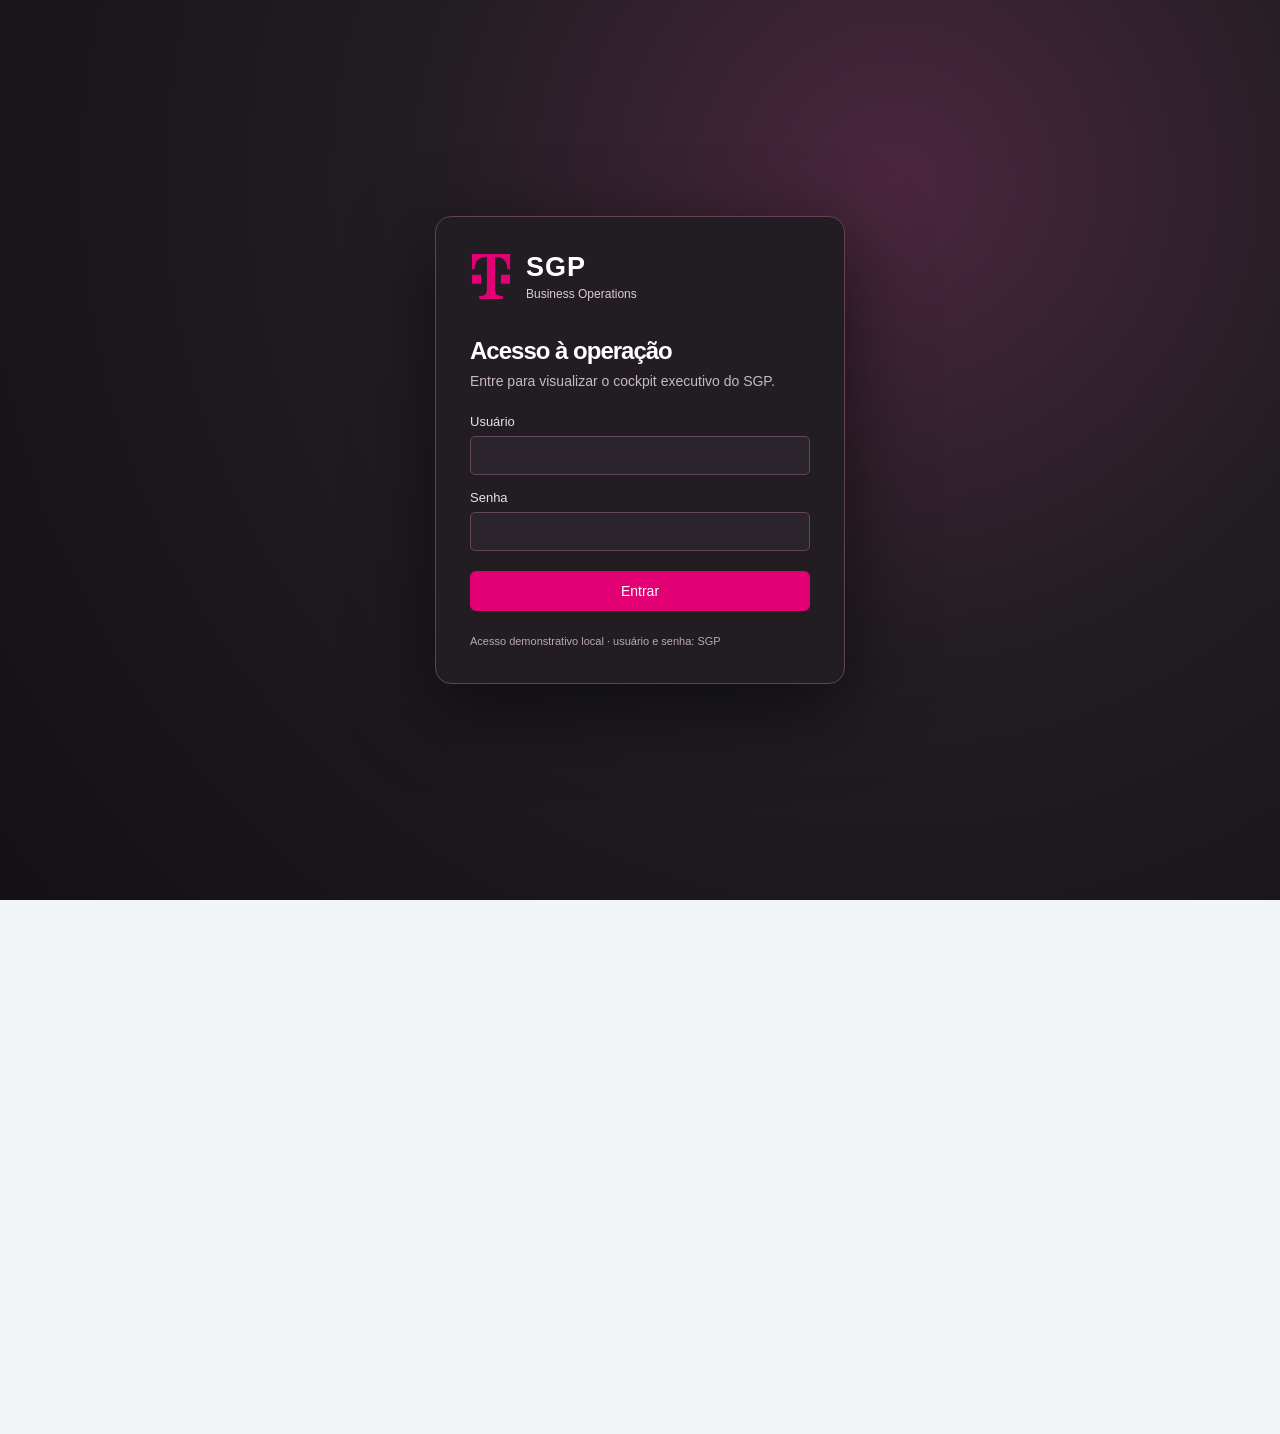
<file: index.html>
<!doctype html><html lang="pt-BR"><head><meta charset="utf-8"><meta name="viewport" content="width=device-width,initial-scale=1"><meta name="description" content="Visão integrada das demandas, capacidade e entregas da operação SGP"><title>SGP | Business Operations</title><link rel="icon" type="image/svg+xml" href="assets/t-systems-symbol.svg"><link rel="stylesheet" href="css/styles.css?v=auto-grow-fields-1"></head><body><section id="login-screen" aria-labelledby="login-title"><div class="login-card"><div class="login-brand"><img src="assets/t-systems-symbol.svg" alt="T-Systems"><div><strong>SGP</strong><span>Business Operations</span></div></div><h1 id="login-title">Acesso à operação</h1><p class="login-lead">Entre para visualizar o cockpit executivo do SGP.</p><form id="login-form"><label>Usuário<input id="login-user" autocomplete="username" required></label><label>Senha<input id="login-password" type="password" autocomplete="current-password" required></label><button class="primary" type="submit">Entrar</button><p id="login-error" class="login-error" role="alert" hidden>Usuário ou senha incorretos.</p></form><small class="login-note">Acesso demonstrativo local · usuário e senha: SGP</small></div></section><aside id="sidebar"><div class="brand"><img class="brand-mark" src="assets/t-systems-symbol.svg" alt="T-Systems" width="40" height="48"><div class="brand-copy"><strong>SGP</strong><small>Business<br>Operations</small></div></div><div class="nav-label">WORKSPACE</div><nav id="nav" aria-label="Navegação principal"></nav><div class="sidebar-bottom"><span class="local-dot"></span> Operação local<small>Dados salvos neste navegador</small><div class="user"><span>BO</span><div>Business Operations<small>Visão executiva · SGP</small></div></div></div></aside><main><header><div class="heading"><button id="collapse" class="icon-button" aria-label="Recolher menu" aria-expanded="true">☰</button><div><h1>SGP <span>| Business Operations</span></h1><p>Visão integrada das demandas, capacidade e entregas da operação SGP</p></div></div><div class="header-tools"><button id="alerts-bell" class="alerts-bell" data-action="alerts" type="button" aria-label="Alertas" aria-haspopup="dialog"><svg viewBox="0 0 24 24" aria-hidden="true"><path d="M18 8a6 6 0 0 0-12 0c0 7-3 7-3 9h18c0-2-3-2-3-9M9 21h6"/></svg><span id="alerts-count" hidden></span></button><button id="theme-toggle" class="theme-toggle" type="button" aria-label="Ativar modo escuro">☾ <span>Escuro</span></button><div class="update"><span>Última atualização</span><strong id="updated">—</strong></div></div></header><div class="action-row"><div class="breadcrumb">OPERAÇÃO SGP <span>/</span> <b id="page-label">Visão Geral</b></div><div class="actions"><button data-action="import">↑ Importar Excel</button><button class="primary" data-action="export">↓ Exportar Excel</button></div></div><section id="filters" aria-label="Filtros globais"></section><div id="content"></div><footer>SGP · Business Operations <span>Visibilidade para decidir. Previsibilidade para entregar.</span></footer></main><dialog id="dialog" aria-labelledby="dialog-title"><div id="dialog-content"></div></dialog><input id="file" type="file" accept=".xlsx,.json" hidden><div id="toast" role="status" aria-live="polite"></div><script defer src="vendor/xlsx.full.min.js"></script><script defer src="js/utils.js?v=front-merge-1"></script><script defer src="js/data.js?v=front-merge-1"></script><script defer src="js/validation.js?v=undated-phases-1"></script><script defer src="js/capacity.js?v=person-agenda-1"></script><script defer src="js/excel.js?v=front-merge-1"></script><script defer src="js/timeline.js?v=wide-scroll-1"></script><script defer src="js/dashboard.js?v=team-views-1"></script><script defer src="js/login.js"></script><script defer src="js/releases.js?v=front-merge-1"></script><script defer src="js/app.js?v=wide-scroll-1"></script></body></html>
</file>
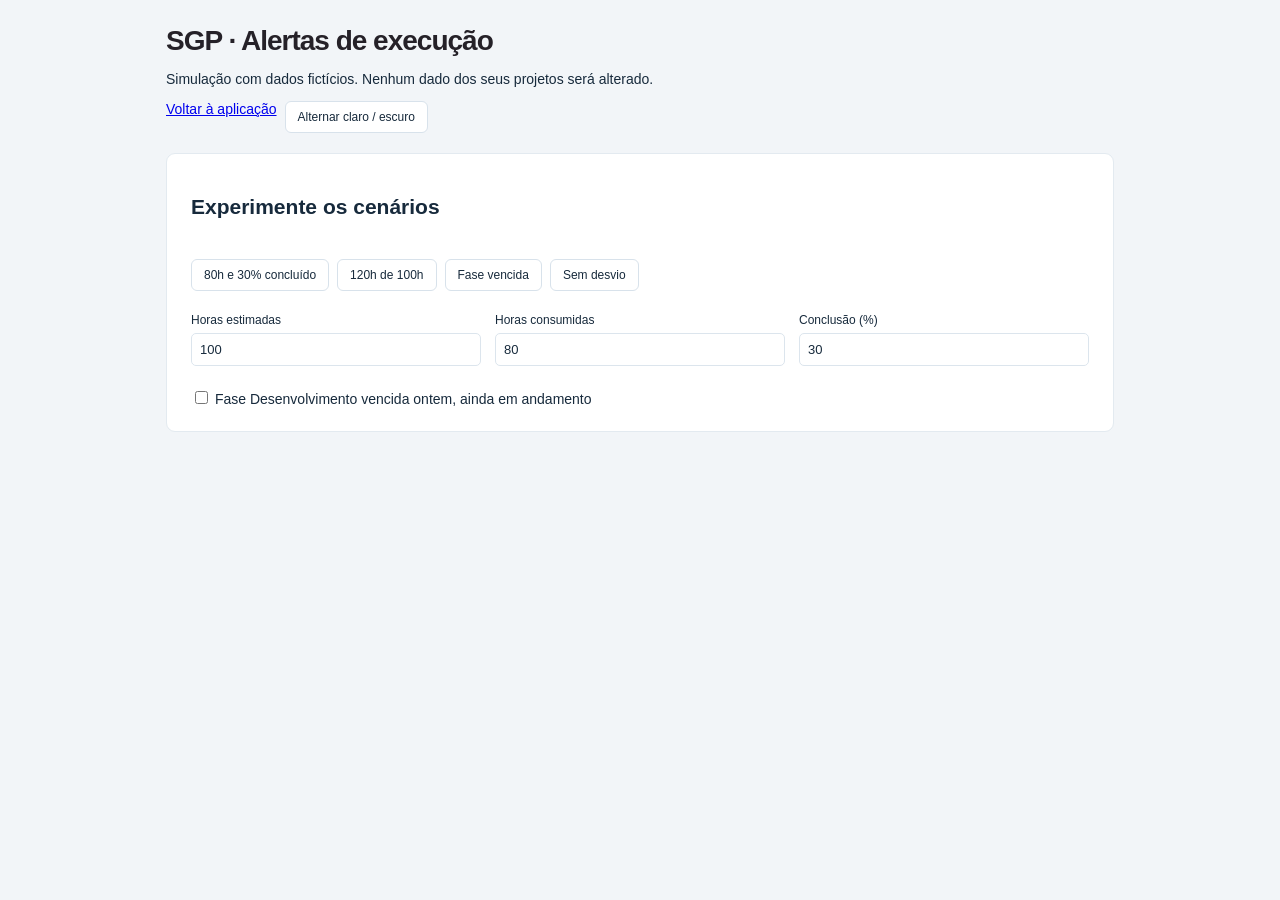
<file: demo-alertas.html>
<!doctype html><html lang="pt-BR"><meta charset="utf-8"><meta name="viewport" content="width=device-width,initial-scale=1"><title>SGP · Demonstração dos alertas</title><link rel="stylesheet" href="css/styles.css"><body><main style="margin:0;max-width:1000px;margin-inline:auto"><h1>SGP · Alertas de execução</h1><p>Simulação com dados fictícios. Nenhum dado dos seus projetos será alterado.</p><div class="actions"><a href="./">Voltar à aplicação</a><button id="theme">Alternar claro / escuro</button></div><section class="panel settings" style="margin-top:20px"><h2>Experimente os cenários</h2><div class="actions"><button data-case="desvio">80h e 30% concluído</button><button data-case="excesso">120h de 100h</button><button data-case="fase">Fase vencida</button><button data-case="normal">Sem desvio</button></div><div class="form-grid"><label class="field">Horas estimadas<input id="estimated" type="number" min="1" value="100"></label><label class="field">Horas consumidas<input id="consumed" type="number" min="0" value="80"></label><label class="field">Conclusão (%)<input id="progress" type="number" min="0" max="100" value="30"></label></div><label><input id="late" type="checkbox"> Fase Desenvolvimento vencida ontem, ainda em andamento</label></section><div id="result"></div><dialog id="detail"><div class="modal-body"><h2>DEMO-001 · Projeto de exemplo</h2><p id="numbers"></p><button onclick="document.getElementById('detail').close()">Fechar</button></div></dialog></main><script src="js/utils.js"></script><script src="js/dashboard.js?v=execution-demo-1"></script><script>
const get=id=>document.getElementById(id);
function render(){const d={id:'demo',code:'DEMO-001',name:'Projeto de exemplo',status:'Em andamento',estimated:Number(get('estimated').value),consumed:Number(get('consumed').value),progress:Number(get('progress').value)};const data={fases:get('late').checked?[{demand:'demo',phase:'Desenvolvimento',end:SGP.add(SGP.today(),-1),status:'Em andamento'}]:[]};const risks=SGP.executionRisks(data,[d]);get('result').innerHTML=SGP.executionPanel(risks)||'<section class="panel settings"><h2>✓ Nenhum alerta de execução neste cenário</h2><p>Os valores informados não atingem os limites dos alertas.</p></section>';get('numbers').textContent=`${d.consumed}h consumidas / ${d.estimated}h estimadas · ${d.progress}% concluído`;get('result').querySelectorAll('button').forEach(b=>b.onclick=()=>get('detail').showModal());}
document.querySelectorAll('input').forEach(i=>i.oninput=render);document.querySelectorAll('[data-case]').forEach(b=>b.onclick=()=>{const c=b.dataset.case;get('estimated').value=100;get('consumed').value=c==='excesso'?120:c==='desvio'?80:40;get('progress').value=c==='desvio'?30:50;get('late').checked=c==='fase';render()});get('theme').onclick=()=>document.documentElement.dataset.theme=document.documentElement.dataset.theme==='dark'?'light':'dark';render();
</script></body></html>
</file>
<file: css/styles.css>
:root{--nav:#211d22;--accent:#e20074;--accent-hover:#bc0060;--accent-ink:#b0005a;--accent-soft:#fff0f7;--ink:#172a3c;--muted:#6d7e8f;--line:#e3eaf0;--bg:#f2f5f8;--white:#fff;font-family:Inter,-apple-system,BlinkMacSystemFont,"Segoe UI",sans-serif;color:var(--ink);font-size:14px}*{box-sizing:border-box}body{margin:0;background:var(--bg)}button,input,select,textarea{font:inherit}button{cursor:pointer}button,a,input,select,textarea{outline-offset:3px}button:focus-visible,a:focus-visible,input:focus-visible,select:focus-visible,textarea:focus-visible{outline:3px solid var(--accent)}button{border:1px solid #d8e2eb;background:white;color:var(--ink);border-radius:6px;padding:8px 12px;font-weight:500}button:hover{background:var(--accent-soft);border-color:#e6a6c7}button:disabled{opacity:.45;cursor:not-allowed}.primary{background:var(--accent);color:white;border-color:var(--accent)}.primary:hover{background:var(--accent-hover);border-color:var(--accent-hover);color:white}.danger{color:#b82e47}.icon-button{padding:7px 10px}.brand{display:flex;gap:12px;align-items:center;padding:30px 22px 34px}.brand strong{font-size:25px;letter-spacing:2px}.brand small{font-size:9px;letter-spacing:1.3px;color:#96acbd;display:block;margin-top:5px}.brand-mark{width:39px;height:39px;display:grid;place-items:center;border:1px solid var(--accent);border-radius:9px;font-size:25px;font-weight:700;color:#fff;background:var(--accent)}.nav-label{color:#6d8598;font-size:10px;letter-spacing:1.5px;margin:5px 23px 13px}aside{width:214px;background:linear-gradient(165deg,#29242b,#19171b);color:#eef5fb;position:fixed;inset:0 auto 0 0;display:flex;flex-direction:column;z-index:30}nav{padding:0 12px;display:grid;gap:6px}nav button{color:#b6c6d4;background:transparent;border:0;display:flex;align-items:center;gap:14px;text-align:left;padding:13px 14px;font-weight:400}nav button.active{background:#482237;color:#fff;box-shadow:inset 3px 0 var(--accent)}nav button:hover{background:#382d36}nav svg{width:19px;height:19px;fill:none;stroke:currentColor;stroke-width:1.7}.sidebar-bottom{margin-top:auto;padding:22px;font-size:12px;color:#b1c4d2}.sidebar-bottom>small{display:block;font-size:10px;color:#70899d;margin:7px 0 20px}.local-dot{display:inline-block;width:6px;height:6px;border-radius:50%;background:#46b893;margin-right:6px}.user{border-top:1px solid #283744;padding-top:20px;display:flex;gap:9px;font-size:11px;align-items:center}.user>span{background:#482237;border-radius:50%;padding:11px;color:#ffd7ec}.user small{display:block;color:#7892a5;font-size:10px;margin-top:4px}main{margin-left:214px;padding:25px 26px 15px;min-width:0}header{display:flex;justify-content:space-between;align-items:center;gap:15px}.heading{display:flex;gap:10px;align-items:center}h1{margin:0;font-size:28px;letter-spacing:-1px;color:#0d1c2a}h1 span{font-size:23px;font-weight:600;letter-spacing:-.6px}.heading p{margin:8px 0 0;color:#6d7e8f;font-size:13px}.update{font-size:11px;color:var(--muted);text-align:right;white-space:nowrap}.update strong{display:block;color:#455969;font-size:12px;margin-top:6px}.action-row{display:flex;align-items:center;justify-content:space-between;gap:12px;margin:25px 0 16px}.breadcrumb{font-size:10px;color:#7f8e9c;letter-spacing:1px}.breadcrumb b{color:#354d60;letter-spacing:0;font-size:12px}.breadcrumb>span{margin:0 12px}.demo-label{font-size:10px;letter-spacing:0;padding:4px 7px;background:#e5edf3;border-radius:4px;color:#587187}.actions{display:flex;gap:8px}.actions button{font-size:12px}#filters{display:flex;gap:8px;align-items:center;flex-wrap:wrap;padding:11px 14px;border:1px solid var(--line);border-radius:8px;background:#fff;margin-bottom:18px}#filters label{display:flex;gap:6px;align-items:center;font-size:11px;color:var(--muted)}input,select,textarea{border:1px solid #dce5ed;border-radius:5px;padding:8px;background:#fff;color:var(--ink);min-width:0}#filters select{font-size:12px;max-width:170px;border:0;background:#f4f7fa;padding:7px}#filters input{font-size:12px}#filters .filter-active{background:var(--accent-soft);color:var(--accent-ink)}#filters button{font-size:11px;border:0;color:var(--accent-ink)}#filter-count{font-size:11px;color:var(--accent-ink)}.kpis{display:grid;grid-template-columns:repeat(6,minmax(0,1fr));gap:12px;margin-bottom:18px}.kpi{border:1px solid var(--line);border-radius:9px;background:white;padding:18px 14px;display:flex;gap:12px;align-items:flex-start;min-width:0}.kpi-icon{width:38px;height:38px;flex-shrink:0;display:grid;place-items:center;border-radius:11px;background:var(--accent-soft);color:var(--accent);font-size:22px}.kpi:nth-child(2) .kpi-icon{background:#e4f6ee;color:#16a778}.kpi:nth-child(3) .kpi-icon{background:#fff2df;color:#e89a27}.kpi:nth-child(4) .kpi-icon{background:#ffe9ed;color:#e55169}.kpi:nth-child(6) .kpi-icon{background:#efebfb;color:#8260cf}.kpi strong{font-size:28px;line-height:1;letter-spacing:-1px}.kpi p{font-size:12px;margin:8px 0;color:#334b60;white-space:nowrap}.kpi small{font-size:10px;color:#7e8f9d}.panel{background:#fff;border:1px solid var(--line);border-radius:9px;margin-bottom:14px;overflow:hidden}.panel-head{display:flex;align-items:center;justify-content:space-between;gap:12px;padding:15px 17px;border-bottom:1px solid #edf1f5}.panel-head h2{font-size:14px;margin:0;font-weight:650}.panel-head small{font-size:11px;color:var(--muted)}.panel-head button{font-size:11px}.panel-head .link{border:0;background:none;color:var(--accent-ink);padding:0}.tabs{display:flex;gap:20px;align-items:center}.tabs button{border:0;background:none;padding:5px 0 10px;border-bottom:2px solid transparent;border-radius:0;color:#6a7d8e;font-size:12px}.tabs button.active{color:var(--accent-ink);border-bottom-color:var(--accent)}.timeline-controls{display:flex;gap:6px;align-items:center;font-size:11px}.timeline-controls select{font-size:11px;padding:5px}.timeline-controls button{padding:5px 8px}.legend{display:flex;gap:14px;flex-wrap:wrap;padding:12px 18px;font-size:10px;color:#5e7285}.legend i{display:inline-block;width:7px;height:7px;border-radius:50%;margin-right:5px}.timeline-scroll{overflow:auto;max-height:510px;margin:0 12px 12px;border:1px solid #e8eef3;border-radius:5px}.timeline{min-width:1020px}.trow{display:grid;grid-template-columns:390px minmax(600px,1fr);min-height:34px;border-bottom:1px solid #edf2f6}.tlabel{position:sticky;left:0;background:#fff;z-index:4;display:grid;grid-template-columns:minmax(160px,1fr) 80px 55px 55px;align-items:center;padding:0 10px;font-size:11px;border-right:1px solid #e3eaf0;gap:4px}.tlabel button{border:0;background:none;text-align:left;padding:4px 0;font-size:11px;overflow:hidden;text-overflow:ellipsis;white-space:nowrap;color:#2d4b64}.tlabel time{color:#7b8fa1;font-size:10px}.track{position:relative;background:repeating-linear-gradient(to right,transparent 0,transparent calc(100% / var(--ticks) - 1px),#edf2f6 calc(100% / var(--ticks) - 1px),#edf2f6 calc(100% / var(--ticks)));min-height:34px;overflow:hidden}.theader{position:sticky;top:0;z-index:10;min-height:48px;background:#f7f9fb}.theader .tlabel{background:#f7f9fb;font-size:10px;font-weight:600}.thead-track{display:flex;background:#f7f9fb}.tick{flex:1;text-align:center;border-right:1px solid #e3eaf0;font-size:10px;display:flex;align-items:center;justify-content:center;flex-direction:column;color:#698096;gap:6px;min-width:0}.tick strong{font-size:11px;color:#334e65;font-weight:500}.group-row{background:#f8fafc;min-height:30px;grid-template-columns:390px 1fr}.group-row .tlabel{background:#f8fafc;display:block;padding:7px 10px;border-left:3px solid var(--front)}.group-row button{font-weight:650;font-size:11px;padding:0}.phase-bar{position:absolute;height:12px;top:11px;border-radius:3px;min-width:2px;border:0;padding:0;opacity:.85}.phase-bar:hover{opacity:1;filter:brightness(.94)}.milestone{position:absolute;top:11px;width:10px;height:10px;transform:translateX(-50%) rotate(45deg);background:#176b60;border:1.5px solid white;z-index:3}.milestone.tech{background:#226eba}.today-line{position:absolute;inset:0 auto 0;border-left:1px dashed #f17381;z-index:2;pointer-events:none}.today-tag{background:#eb596b;color:white;padding:3px;font-size:9px;position:absolute;top:30px;transform:translateX(-50%);z-index:11}.mid-grid{display:grid;grid-template-columns:1.8fr 1fr 1fr;gap:14px}.bottom-grid{display:grid;grid-template-columns:1.25fr 1fr 1fr;gap:14px}.pipeline{display:flex;padding:18px 14px 22px;gap:3px}.pipe{flex:1;min-width:0;text-align:center;border:0;border-radius:0;background:#edf3f9;padding:13px 3px;position:relative}.pipe:nth-child(2n){background:#e6f1fb}.pipe:last-child{background:#e3f6ec}.pipe strong{display:block;font-size:23px;margin:9px 0}.pipe span{font-size:10px}.pipe small{font-size:10px;color:#6c8091}.status-wrap{display:flex;gap:20px;align-items:center;padding:20px 17px}.donut{width:108px;height:108px;border-radius:50%;display:grid;place-items:center;flex-shrink:0}.donut>div{width:79px;height:79px;background:white;border-radius:50%;display:flex;flex-direction:column;justify-content:center;align-items:center;font-size:12px}.donut strong{font-size:25px}.status-list{font-size:11px;display:grid;gap:10px;flex:1}.status-list>div{display:flex;justify-content:space-between;gap:10px}.dot{width:7px;height:7px;display:inline-block;border-radius:50%;margin-right:6px}.front-bars{padding:17px;display:grid;gap:12px}.front-bar{display:grid;grid-template-columns:84px 1fr 20px;align-items:center;gap:8px;font-size:11px}.bar-bg{background:#eff3f7;border-radius:4px;height:8px;overflow:hidden}.bar-bg i{display:block;height:100%;border-radius:4px;background:#278ee8}.table-wrap{overflow:auto}table{width:100%;border-collapse:collapse;font-size:12px;white-space:nowrap}th{text-align:left;background:#f8fafc;color:#738697;font-weight:500;font-size:11px;padding:11px 13px}td{padding:10px 13px;border-top:1px solid #edf1f5;color:#3d5367}tr:hover td{background:#fafcff}td button.link{border:0;background:transparent;padding:0;color:var(--accent-ink);text-align:left;font-size:12px}.compact th,.compact td{font-size:10px;padding:8px 11px}.badge{border-radius:4px;padding:4px 6px;background:#eaf4fc;color:#277dbb;font-size:10px;white-space:nowrap}.badge.red{background:#feecef;color:#c84157}.badge.amber{background:#fff3dd;color:#a96b0b}.badge.green{background:#e7f6ef;color:#198655}.capacity-bar{display:flex;align-items:center;gap:8px}.capacity-bar .bar-bg{width:65px}.empty{padding:38px;text-align:center;color:#7b8c99}.section-title{display:flex;align-items:center;justify-content:space-between;margin:22px 0 15px}.section-title h2{font-size:20px;letter-spacing:-.4px;margin:0}.section-title p{color:var(--muted);font-size:12px}.section-title .actions button{font-size:13px}.note{font-size:12px;color:#708397;padding:12px 17px;line-height:1.7}.settings{padding:24px;display:grid;gap:22px}.settings h3{font-size:15px;margin:0 0 8px}.settings p{font-size:13px;color:var(--muted);line-height:1.7}.settings .actions{flex-wrap:wrap}footer{display:flex;justify-content:space-between;font-size:10px;color:#8e9ca8;padding-top:6px}dialog{border:1px solid #d9e4ed;border-radius:12px;padding:0;width:min(960px,94vw);max-height:90vh;color:var(--ink);box-shadow:0 25px 90px #0b203144}dialog::backdrop{background:#10253677;backdrop-filter:blur(3px)}.modal-head{display:flex;justify-content:space-between;align-items:center;padding:20px 24px;border-bottom:1px solid var(--line)}.modal-head h2{margin:0;font-size:20px}.modal-body{padding:20px 24px}.modal-body h3{font-size:14px}.modal-actions{display:flex;justify-content:flex-end;gap:8px;padding:16px 24px;border-top:1px solid var(--line);position:sticky;bottom:0;background:#fff}.form-grid{display:grid;grid-template-columns:repeat(3,minmax(0,1fr));gap:14px}.field{display:grid;gap:6px;font-size:12px}.field input,.field select,.field textarea{width:100%;font-size:13px}.field.wide{grid-column:span 3}.form-error{color:#ba314c;font-size:13px;white-space:pre-wrap}.issues{max-height:250px;overflow:auto;font-size:12px;line-height:1.8}.counts{display:flex;gap:12px;flex-wrap:wrap;margin-bottom:20px}.counts>span{padding:12px;background:#f0f6fa;border-radius:6px}.counts b{display:block;font-size:24px;margin-bottom:3px}.detail-grid{display:grid;grid-template-columns:repeat(4,1fr);gap:15px}.detail-grid small{color:#7c8b99;display:block;margin-bottom:6px}.detail-grid p{font-size:12px}.callout{background:var(--accent-soft);border-left:3px solid var(--accent);padding:14px;margin:15px 0;line-height:1.7;font-size:13px}.subtabs{display:flex;gap:6px;padding:12px 16px}.subtabs button.active{background:var(--accent-soft);color:var(--accent-ink)}.status-message{font-size:12px;color:#657c8c}#toast{position:fixed;bottom:25px;left:50%;transform:translateX(-50%);background:var(--nav);color:white;border-radius:8px;padding:14px 24px;z-index:100;opacity:0;pointer-events:none;transition:opacity .15s;max-width:90vw}#toast.show{opacity:1}body.collapsed aside{width:64px}body.collapsed main{margin-left:64px}body.collapsed aside .brand,body.collapsed .nav-label,body.collapsed .sidebar-bottom,body.collapsed nav button span{display:none}body.collapsed nav{padding:20px 8px}body.collapsed nav button{padding:13px}body.collapsed nav button svg{flex-shrink:0}@media(min-width:1600px){main{padding:28px 32px}.trow{grid-template-columns:435px minmax(600px,1fr)}.kpi{padding:21px}.tlabel{font-size:12px}.tlabel button{font-size:12px}.compact td,.compact th{font-size:11px}}@media(max-width:1250px){aside{width:185px}main{margin-left:185px;padding:20px 16px}.kpi{padding:14px 10px;gap:8px}.kpi-icon{display:none}.mid-grid{grid-template-columns:1.7fr 1fr}.mid-grid>.panel:last-child{display:none}.bottom-grid{grid-template-columns:1fr 1fr}.bottom-grid>.panel:first-child{grid-column:span 2}.update{display:none}.brand{padding-left:17px}.brand small{font-size:8px}}@media(max-width:800px){aside{width:64px}.brand,.nav-label,.sidebar-bottom,nav button span{display:none}nav{padding:18px 6px}nav button{padding:12px}nav button svg{flex-shrink:0}main{margin-left:64px;padding:16px 10px}h1{font-size:24px}h1 span{font-size:18px}.heading p{line-height:1.5}.action-row{align-items:flex-start;flex-direction:column}.actions{flex-wrap:wrap}.kpis{grid-template-columns:repeat(3,1fr)}.mid-grid,.bottom-grid{grid-template-columns:1fr}.bottom-grid>.panel:first-child{grid-column:auto}.panel-head{flex-wrap:wrap}.form-grid{grid-template-columns:1fr 1fr}.field.wide{grid-column:span 2}.detail-grid{grid-template-columns:1fr 1fr}footer span{display:none}.pipeline{overflow:auto}.pipe{min-width:64px}.status-wrap{justify-content:center}.status-list{max-width:200px}}@media print{aside,header,.action-row,#filters,footer,.timeline-controls,button{display:none!important}main{margin:0;padding:0}.panel{break-inside:avoid}.timeline-scroll{max-height:none;overflow:visible}.timeline{min-width:0}.trow{grid-template-columns:300px 1fr}.kpis{grid-template-columns:repeat(6,1fr)}}
.pipeline{overflow-x:auto}.pipe{min-width:78px;flex:1 0 78px}.pipe span{display:block;overflow-wrap:anywhere;min-height:25px;line-height:1.3}.mid-grid>.panel,.bottom-grid>.panel{min-width:0}.timeline-scroll{max-height:425px}.form-grid input[readonly]{background:#f4f7fa;color:#6d8090}#filters[hidden]{display:none}dialog p{line-height:1.6}.issues+label{display:block}.tlabel>span{overflow:hidden;text-overflow:ellipsis}
@media(max-width:480px){.kpis{grid-template-columns:repeat(2,minmax(0,1fr))}.kpi p{white-space:normal;line-height:1.4}.form-grid{grid-template-columns:1fr}.field.wide{grid-column:auto}.timeline-controls{flex-wrap:wrap}.heading{align-items:flex-start}h1 span{display:block;margin-top:3px}.tabs{gap:12px}.action-row{margin-top:18px}}

/* Identidade T-Systems: magenta para ações; cores de fases e status permanecem semânticas. */
.brand small{color:#c1acba}.nav-label{color:#a391a0}nav button{color:#d0c5ce}.sidebar-bottom{color:#c7bac3}.sidebar-bottom>small,.user small{color:#b09cab}.user{border-top-color:#423540}h1{color:#252128}h1 span{color:#252128}

/* Símbolo vetorial extraído do arquivo oficial; proporções preservadas. */
.brand{gap:14px;padding:28px 22px 30px;align-items:center}.brand-mark{display:block;flex:0 0 40px;width:40px;height:48px;object-fit:contain;border:0;border-radius:0;background:transparent}.brand-copy{min-width:0;border-left:1px solid #51404b;padding-left:13px}.brand strong{display:block;font-size:25px;line-height:1;letter-spacing:1px}.brand small{display:block;margin-top:7px;font-size:11px;line-height:1.4;letter-spacing:.45px;font-weight:500;color:#dacfd7}@media(min-width:801px) and (max-width:1250px){.brand{padding-left:16px;padding-right:14px;gap:10px}.brand-copy{padding-left:10px}.brand-mark{width:34px;height:43px;flex-basis:34px}.brand small{font-size:10px}}
#login-screen{position:fixed;inset:0;z-index:200;display:grid;place-items:center;padding:24px;background:radial-gradient(circle at 70% 20%,#4b263d 0,#211d22 42%,#131116 100%);color:#fff}#login-screen[hidden]{display:none}.login-card{width:min(410px,100%);padding:34px;border:1px solid #654154;border-radius:16px;background:#211d22;box-shadow:0 24px 80px #0008}.login-brand{display:flex;align-items:center;gap:14px;margin-bottom:34px}.login-brand img{width:42px;height:52px;object-fit:contain}.login-brand strong{display:block;font-size:27px;letter-spacing:1px}.login-brand span{display:block;margin-top:4px;color:#decbd7;font-size:12px}.login-card h1{margin:0;color:#fff;font-size:24px}.login-lead{margin:8px 0 25px;color:#c9b9c5;font-size:14px}.login-card form{display:grid;gap:15px}.login-card label{display:grid;gap:7px;color:#ecdfE8;font-size:13px}.login-card input{width:100%;border-color:#684459;background:#2b242c;color:#fff;padding:11px 12px}.login-card input:focus{border-color:#e20074;box-shadow:0 0 0 3px #e2007433}.login-card .primary{width:100%;margin-top:5px;padding:11px}.login-error{margin:0;color:#ff9fbb;font-size:12px}.login-note{display:block;margin-top:22px;color:#bba9b5;font-size:11px;line-height:1.5}.login-locked>aside,.login-locked>main{visibility:hidden}@media(max-width:480px){.login-card{padding:26px}.login-brand{margin-bottom:28px}}
.header-tools{display:flex;align-items:center;gap:18px}.theme-toggle{display:inline-flex;align-items:center;gap:6px;padding:7px 10px;font-size:12px;color:var(--ink);background:var(--white);border-color:var(--line)}
:root[data-theme="dark"]{--ink:#edf2f7;--muted:#aab7c4;--line:#344452;--bg:#101820;--white:#18232d;--accent-soft:#3d1d32;--accent-ink:#ff75b9}
:root[data-theme="dark"] body{background:var(--bg);color:var(--ink)}
:root[data-theme="dark"] h1,:root[data-theme="dark"] h1 span{color:#f5f7fa}:root[data-theme="dark"] .heading p,:root[data-theme="dark"] .update{color:#aab7c4}:root[data-theme="dark"] .update strong{color:#e5edf4}
:root[data-theme="dark"] button,:root[data-theme="dark"] input,:root[data-theme="dark"] select,:root[data-theme="dark"] textarea{background:#1b2934;color:var(--ink);border-color:#405260}:root[data-theme="dark"] button:hover{background:#3d1d32}:root[data-theme="dark"] #filters,:root[data-theme="dark"] .kpi,:root[data-theme="dark"] .panel{background:#18232d;border-color:#344452}:root[data-theme="dark"] .panel-head{border-color:#2d3b47}:root[data-theme="dark"] .kpi p{color:#c5d0da}:root[data-theme="dark"] .tlabel,:root[data-theme="dark"] .track,:root[data-theme="dark"] .timeline-scroll{background:#18232d;border-color:#344452}:root[data-theme="dark"] .tlabel{border-color:#344452}:root[data-theme="dark"] .demo-label{background:#293845;color:#d9e4ec}:root[data-theme="dark"] footer{color:#9eacb8}
.field textarea.auto-grow{display:block;min-height:78px;overflow-y:hidden;resize:vertical;line-height:1.5;white-space:pre-wrap}.field textarea.auto-grow[name="notes"]{min-height:116px}
@media(max-width:700px){.header-tools{gap:8px}.theme-toggle span{display:none}}
/* Ajustes de contraste do tema escuro */
:root[data-theme="dark"] .section-title h2,:root[data-theme="dark"] .panel-head h2,:root[data-theme="dark"] .section-title p,:root[data-theme="dark"] .panel-head small{color:var(--ink)}
:root[data-theme="dark"] .section-title p,:root[data-theme="dark"] .panel-head small,:root[data-theme="dark"] .legend,:root[data-theme="dark"] .breadcrumb{color:#aebdca}
:root[data-theme="dark"] .breadcrumb b{color:#f0f5f8}
:root[data-theme="dark"] table th{background:#22313d;color:#d9e4ec;border-color:#344452}
:root[data-theme="dark"] table td{border-color:#2d3b47;color:#d5e0e8}
:root[data-theme="dark"] table tr:nth-child(even) td{background:#1b2934}
:root[data-theme="dark"] .table-wrap{border-color:#344452}
:root[data-theme="dark"] .subtabs,:root[data-theme="dark"] .tabs{border-color:#344452}
:root[data-theme="dark"] .tabs button,:root[data-theme="dark"] .subtabs button{color:#b8c7d2}
:root[data-theme="dark"] .tabs button.active,:root[data-theme="dark"] .subtabs button.active{color:#ff75b9}
:root[data-theme="dark"] .timeline-scroll{background:#131e27}
:root[data-theme="dark"] .theader .tlabel,:root[data-theme="dark"] .theader .thead-track{background:#22313d;color:#e5edf3}
:root[data-theme="dark"] .group-row .tlabel{background:#1d2b36}
:root[data-theme="dark"] .trow{border-color:#2d3b47}
:root[data-theme="dark"] .empty,:root[data-theme="dark"] .note{color:#b6c5d0}
:root[data-theme="dark"] .link{color:#ff75b9}
:root[data-theme="dark"] dialog{background:#18232d;color:var(--ink);border-color:#405260}
:root[data-theme="dark"] dialog .modal-head{border-color:#344452}
:root[data-theme="dark"] .callout{background:#253643;border-color:#405260;color:#d9e4ec}
:root[data-theme="dark"] .form-error{color:#ff9fbb}
:root[data-theme="dark"] #filters{background:#26333e;border-color:#43525e;box-shadow:0 2px 8px #0003}
:root[data-theme="dark"] #filters select{background:#33434f;color:#eef3f7;border-color:#50616d}
:root[data-theme="dark"] #filters input{background:#33434f;color:#eef3f7;border-color:#50616d}
:root[data-theme="dark"] #filters label{color:#c6d2db}
:root[data-theme="dark"] .donut>div{background:#26333e;color:#f1f5f8;box-shadow:0 0 0 1px #50616d}
:root[data-theme="dark"] .donut>div span{color:#c1ced7}
:root[data-theme="dark"] .status-list{color:#dce6ed}
:root[data-theme="dark"] .status-list b{color:#f4f7fa}
.kpi[title]{cursor:help}.kpi[title]:focus-visible{outline:3px solid var(--accent);outline-offset:3px}
.kpi[data-kpi-tip]{cursor:pointer}.kpi[data-kpi-tip]:hover{box-shadow:0 0 0 2px var(--accent)}.kpi-list ul{margin:0;padding-left:20px;display:grid;gap:7px}.kpi-list li{line-height:1.4}
.kpi{position:relative}.kpi summary{list-style:none;display:flex;gap:12px;align-items:flex-start;cursor:pointer}.kpi summary::-webkit-details-marker{display:none}.kpi-popover{position:absolute;z-index:20;top:calc(100% + 8px);left:0;min-width:280px;max-width:360px;max-height:260px;overflow:auto;padding:12px 14px;border:1px solid var(--accent);border-radius:8px;background:var(--white);color:var(--ink);box-shadow:0 10px 28px #0003;font-size:12px}.kpi-popover strong{display:block;margin-bottom:8px}.kpi-popover ul{margin:0;padding-left:18px;display:grid;gap:5px}.kpi-popover li{line-height:1.35}:root[data-theme="dark"] .kpi-popover{background:#26333e;border-color:#e20074;color:#f1f5f8}

/* Modal surfaces follow the active theme, including sticky actions and tables. */
.modal-actions{background:var(--white)}
.issue-error{color:#ba314c}.issue-warning{color:#91600d}
:root[data-theme="dark"]{color-scheme:dark}
:root[data-theme="dark"] dialog .counts>span{background:#263744}
:root[data-theme="dark"] dialog .detail-grid small{color:var(--muted)}
:root[data-theme="dark"] dialog input[readonly]{background:#263744;color:#b8c7d2}
:root[data-theme="dark"] tr:hover td{background:#293b49}
:root[data-theme="dark"] .issue-error{color:#ff9fbb}
:root[data-theme="dark"] .issue-warning{color:#ffd080}
:root[data-theme="dark"] dialog .primary{background:var(--accent);color:#fff}
#record-warnings li{margin:8px 0;overflow-wrap:anywhere}
/* Preserve the pipeline palette instead of the generic dark button background. */
:root[data-theme="dark"] .pipe{background:#edf3f9;color:#172a3c}
:root[data-theme="dark"] .pipe:nth-child(2n){background:#e6f1fb}
:root[data-theme="dark"] .pipe:last-child{background:#e3f6ec}
:root[data-theme="dark"] .pipe small{color:#465e72}
:root[data-theme="dark"] .pipe:hover{filter:brightness(.92)}
:root[data-theme="dark"] .phase-bar{opacity:1}
/* Keep each front's identifying stripe when dark timeline borders are applied. */
:root[data-theme="dark"] .group-row .tlabel{border-left:3px solid var(--front)}

.execution-alerts{border-color:#cf982f}.execution-list{display:grid;gap:12px;padding:16px}.execution-item{border-left:4px solid #cf982f;padding:4px 12px;min-width:0}.execution-item.high{border-color:#e55169}.execution-item .link{display:block;background:none;border:0;padding:0;color:var(--accent-ink);text-align:left;white-space:normal;overflow-wrap:anywhere}.execution-item strong{display:block;margin-top:8px;font-size:13px}.execution-item p,.execution-help p{line-height:1.6;font-size:13px;color:var(--muted);margin:7px 0}.execution-help{padding:0 16px 16px}.execution-help summary{cursor:pointer;color:var(--accent-ink)}:root[data-theme="dark"] .execution-alerts{border-color:#cf982f}

/* Compact header and on-demand notifications. */
header .heading{min-width:0}header h1{font-size:24px}header h1 span{font-size:20px}header .heading p{font-size:12px;margin-top:5px}.header-tools{gap:12px;flex-shrink:0}.action-row{margin-top:18px}
.alerts-bell{position:relative;width:38px;height:38px;padding:8px;flex-shrink:0;background:var(--white);border-color:var(--line)}.alerts-bell svg{width:20px;height:20px;fill:none;stroke:currentColor;stroke-width:1.8;stroke-linecap:round;stroke-linejoin:round}.alerts-bell>span{position:absolute;top:-6px;right:-7px;min-width:18px;height:18px;padding:0 4px;border-radius:10px;background:#d52e49;color:white;font-size:10px;line-height:18px;font-weight:700}.alerts-bell>span[hidden]{display:none}.alerts-bell.has-alerts svg{animation:bell-shake .7s ease-in-out 2;transform-origin:50% 15%}@keyframes bell-shake{0%,100%{transform:rotate(0)}25%,75%{transform:rotate(-14deg)}50%{transform:rotate(14deg)}}@media(prefers-reduced-motion:reduce){.alerts-bell.has-alerts svg{animation:none}}@media(max-width:600px){header{align-items:flex-start}header h1{font-size:21px}header h1 span{font-size:16px}header .heading p{font-size:11px}.header-tools{gap:8px}}

.timeline-scroll{overflow-x:scroll;scrollbar-color:#8094a6 var(--bg);scrollbar-width:auto}.timeline-navigation{padding:0 16px 14px}.timeline-navigation label{display:flex;align-items:center;gap:14px;font-size:12px;color:var(--muted)}.timeline-navigation input{flex:1;min-width:60px;padding:0;accent-color:var(--accent)}@media print{.timeline-navigation{display:none}}

.timeline-expanded{position:fixed;inset:12px;z-index:80;margin:0;display:flex;flex-direction:column;box-shadow:0 0 0 20px var(--bg)}.timeline-expanded .timeline-scroll{flex:1;min-height:0;max-height:none}.timeline-expanded .panel-head,.timeline-expanded .legend{flex-shrink:0}.timeline-scroll::-webkit-scrollbar{height:12px;width:12px}.timeline-scroll::-webkit-scrollbar-thumb{background:#8094a6;border-radius:6px;border:2px solid var(--bg)}.timeline-scroll::-webkit-scrollbar-track{background:var(--bg)}
/* Preserve a single-row pipeline so the three summary panels retain their proportions. */
.pipeline{display:flex;overflow-x:auto;padding:18px 14px 22px;gap:3px}
.pipeline .pipe{flex:1 0 78px;min-width:78px;padding:13px 3px;border-radius:0}
.pipeline .pipe span{font-size:10px;line-height:1.3;min-height:25px;overflow-wrap:anywhere}
.pipeline .pipe strong{font-size:23px;margin:9px 0}
.pipeline .pipe small{font-size:10px}
/* Informative delivery interval: visible, but distinct from an alert. */
.delivery-window{margin:15px 0;padding:14px;border:1px solid #e5aecb;border-radius:7px;background:#fff6fb;color:#5d4050;line-height:1.7;font-size:13px}
.delivery-window strong{color:#3c2632}
:root[data-theme="dark"] .delivery-window{background:#321f2b;border-color:#9f5a7d;color:#e6cbd8}
:root[data-theme="dark"] .delivery-window strong{color:#fff0f7}

/* Delivery interval is a secondary fact, not an alert. */
.delivery-interval{font-size:12px;line-height:1.6;color:var(--muted);margin:6px 0 16px}

/* A dedicated, paper-sized view of the active executive timeline. */
.undated-badge{position:absolute;top:6px;left:8px;z-index:3;max-width:calc(100% - 16px);overflow:hidden;text-overflow:ellipsis;white-space:nowrap;padding:3px 7px;border:1px solid #b7c4cf;border-radius:4px;background:#f4f7fa;color:#435b6f;font-size:10px;font-weight:700;line-height:1.2}
.undated-badge-right{left:auto;right:8px}
.undated-badge:focus-visible{outline:2px solid var(--accent);outline-offset:2px}
:root[data-theme="dark"] .undated-badge{background:#273744;border-color:#617586;color:#e2eaf0}
.timeline-print-heading,.report-print-heading{display:none}
/* A zero page margin prevents browser-supplied URL/date footers; content keeps its own inset. */
@page{size:A4 landscape;margin:0}
@media print{
  .report-print-heading{display:flex!important;justify-content:space-between;align-items:baseline;gap:12px;margin:0 0 8mm;border-bottom:2px solid #e20074;padding-bottom:3mm;font-size:14pt}
  .report-print-heading span{font-size:9pt;color:#4b6072}
  body.print-timeline .report-print-heading{display:none!important}
  body.print-timeline{background:#fff!important;color:#172a3c!important;-webkit-print-color-adjust:exact;print-color-adjust:exact}
  body.print-timeline main{margin:0!important;padding:10mm!important;width:100%!important}
  body.print-timeline #content>*:not(.timeline-panel){display:none!important}
  body.print-timeline .timeline-panel{position:static!important;inset:auto!important;display:block!important;overflow:visible!important;border:0!important;border-radius:0!important;box-shadow:none!important;margin:0!important;background:#fff!important;color:#172a3c!important;break-inside:auto!important}
  body.print-timeline .timeline-print-heading{display:flex!important;justify-content:space-between;align-items:baseline;gap:12px;margin:0 0 8mm;border-bottom:2px solid #e20074;padding-bottom:3mm;font-size:14pt}
  body.print-timeline .timeline-print-heading span{font-size:9pt;font-weight:400;color:#4b6072;text-align:right;line-height:1.5}
  body.print-timeline .timeline-panel .panel-head{display:none!important}
  body.print-timeline .timeline-panel .legend{display:flex!important;padding:0 0 4mm;gap:9px;font-size:7pt;color:#334b60}
  body.print-timeline .timeline-panel .timeline-scroll{display:block!important;max-height:none!important;min-height:0!important;overflow:visible!important;margin:0!important;border:1px solid #dce5ed!important;border-radius:0!important}
  body.print-timeline .timeline-panel .timeline{min-width:0!important;width:100%!important}
  body.print-timeline .timeline-panel .trow,body.print-timeline .timeline-panel .group-row{grid-template-columns:34% 66%!important;break-inside:avoid!important;page-break-inside:avoid!important;min-height:7mm!important}
  body.print-timeline .timeline-panel .tlabel{position:static!important;z-index:auto!important;grid-template-columns:minmax(0,1fr) 18% 14% 14%!important;padding:0 2mm!important;gap:1mm!important;font-size:7pt!important;background:#fff!important;color:#172a3c!important}
  body.print-timeline .timeline-panel .tlabel button{display:block!important;min-width:0!important;padding:0!important;font-size:7pt!important;color:#172a3c!important;text-overflow:clip;white-space:normal;line-height:1.2}
  body.print-timeline .timeline-panel .tlabel time{font-size:6pt!important;color:#435b6f!important}
  body.print-timeline .timeline-panel .group-row .tlabel{display:block!important;background:#f0f4f7!important;border-left:3px solid var(--front)!important;padding:1.5mm 2mm!important}
  body.print-timeline .timeline-panel .group-row .track{background:#f0f4f7!important}
  body.print-timeline .timeline-panel .theader{position:static!important;background:#edf2f6!important;min-height:9mm!important}
  body.print-timeline .timeline-panel .theader .tlabel,body.print-timeline .timeline-panel .thead-track{background:#edf2f6!important}
  body.print-timeline .timeline-panel .tick{font-size:6pt!important;gap:0!important;overflow:hidden}
  body.print-timeline .timeline-panel .tick strong{font-size:7pt!important;white-space:nowrap}
  body.print-timeline .timeline-panel .tick span{display:none!important}
  body.print-timeline .timeline-panel .phase-bar{display:block!important;opacity:1!important;top:2mm!important;height:3mm!important}
  body.print-timeline .timeline-panel .undated-badge{top:1.5mm!important;display:block!important;border-color:#aebdcc!important;background:#f4f7fa!important;color:#354d60!important;font-size:6pt!important;padding:1mm 2mm!important}
  body.print-timeline .timeline-panel .milestone{top:2mm!important}
  body.print-timeline .timeline-panel .today-tag{display:none!important}
}

/* Release notes in Settings. */
.release-history{border-top:1px solid var(--line);padding-top:20px}
.release-history>p{margin:0 0 14px}
.release-entry{border:1px solid var(--line);border-radius:8px;background:var(--white);margin:9px 0;overflow:hidden}
.release-entry summary{cursor:pointer;display:flex;justify-content:space-between;align-items:center;gap:12px;padding:13px 38px 13px 15px;color:var(--ink);position:relative}
.release-entry summary::after{content:'⌄';position:absolute;right:15px;top:50%;transform:translateY(-50%);color:var(--accent);font-size:18px}
.release-entry[open] summary::after{transform:translateY(-50%) rotate(180deg)}
.release-entry summary:hover{background:var(--accent-soft)}
.release-entry summary small{color:var(--muted);font-size:11px;text-align:right}
.release-entry[open] summary{border-bottom:1px solid var(--line)}
.release-body{padding:4px 15px 14px}
.release-body p{margin:10px 0}
.release-body ul{margin:8px 0 0;padding-left:20px;display:grid;gap:9px;font-size:12px;line-height:1.55;color:var(--ink)}
:root[data-theme="dark"] .settings .counts>span{background:#263541;color:#f1f5f8}
@media(max-width:600px){.release-entry summary{align-items:flex-start;flex-direction:column}.release-entry summary small{text-align:left}}

/* Keep KPI labels inside their cards when the sidebar reduces available width. */
.kpi>span:last-child{min-width:0;max-width:100%}
.kpi p{white-space:normal;overflow-wrap:break-word;line-height:1.35}
.kpi small{display:block;overflow-wrap:break-word;line-height:1.4}

/* Compact KPI row while preserving readable labels. */
.kpi{padding:10px 11px;gap:8px;align-items:flex-start}
.kpi-icon{width:30px;height:30px;font-size:18px;border-radius:8px}
.kpi strong{font-size:24px}
.kpi p{font-size:11px;margin:5px 0 2px;line-height:1.25}
.kpi small{font-size:9px;line-height:1.25}
@media(max-width:1500px){.kpi small{display:none}}

/* Person workload preview and agenda. */
.allocation-preview{margin-top:18px;padding:16px;border:1px solid var(--line);border-radius:8px;background:var(--white)}
.allocation-preview h3,.modal-body .allocation-preview h3{margin:0 0 12px}
.workload-summary{display:flex;flex-wrap:wrap;gap:5px 14px;align-items:baseline;padding:11px 13px;border:1px solid #8ccbad;border-radius:7px;background:#eaf8f1;color:#176f4b;font-size:12px}
.workload-summary strong{font-size:13px}
.workload-summary.workload-over{border-color:#e6a1ab;background:#fff0f2;color:#ad3448}
:root[data-theme="dark"] .workload-summary{border-color:#30795d;background:#17372c;color:#a0e3bd}
:root[data-theme="dark"] .workload-summary.workload-over{border-color:#9c4b5b;background:#3b2430;color:#ffb5c1}
.agenda-range{display:flex;flex-wrap:wrap;gap:10px;align-items:end;margin:15px 0}
.agenda-range label{display:grid;gap:5px;font-size:12px;color:var(--muted)}
.agenda-range button{min-height:34px}
.allocation-preview .note,#agenda-content .note{padding:9px 0;margin:0}
.allocation-preview h3:not(:first-child),#agenda-content h3{margin:18px 0 8px}
.allocation-preview .table-wrap,#agenda-content .table-wrap{max-height:260px;overflow:auto}

.team-tabs{flex-wrap:wrap;gap:8px;padding:0;margin:0 0 14px}.team-tabs button{min-width:105px}.team-tabs button[aria-selected="true"]{font-weight:700;border-color:var(--accent)}
</file>
